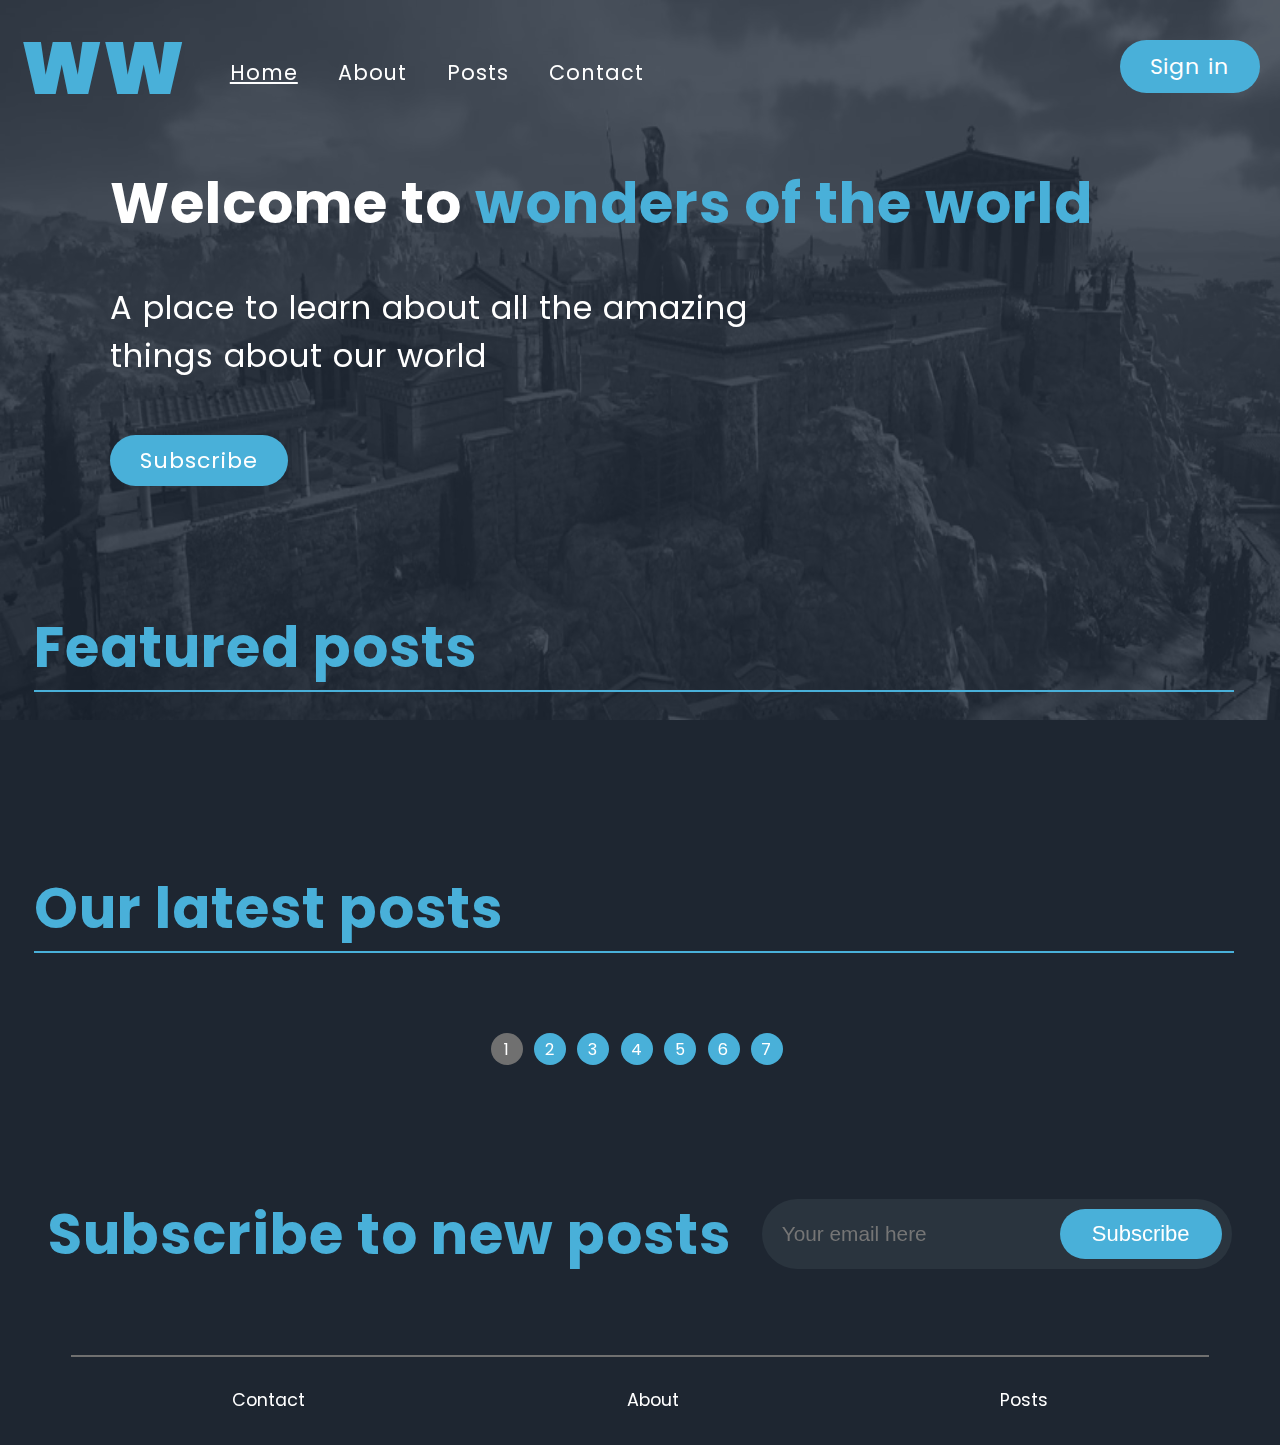
<file: index.html>
<!DOCTYPE html>
<html lang="en">
  <head>
    <meta charset="UTF-8" />
    <meta http-equiv="X-UA-Compatible" content="IE=edge" />
    <meta name="viewport" content="width=device-width, initial-scale=1.0" />
    <title>Home || Wonders of the world blog</title>
    <meta
      name="description"
      content="Wonders of the world is a place to discover and explore amazing and interesting things about our ancestors and the influence their actions had on us today"
    />
    <link rel="stylesheet" href="styles/style.css" />
    <link rel="stylesheet" href="styles/index.css" />
    <link rel="stylesheet" href="styles/media.css" />
    <link rel="preconnect" href="https://fonts.googleapis.com" />
    <link rel="preconnect" href="https://fonts.gstatic.com" crossorigin />
    <link
      href="https://fonts.googleapis.com/css2?family=Poppins:ital,wght@0,500;1,900&display=swap"
      rel="stylesheet"
    />
    <!-- Hotjar Tracking Code for Wonders of the world -->
    <script>
      (function (h, o, t, j, a, r) {
        h.hj =
          h.hj ||
          function () {
            (h.hj.q = h.hj.q || []).push(arguments);
          };
        h._hjSettings = { hjid: 3344085, hjsv: 6 };
        a = o.getElementsByTagName("head")[0];
        r = o.createElement("script");
        r.async = 1;
        r.src = t + h._hjSettings.hjid + j + h._hjSettings.hjsv;
        a.appendChild(r);
      })(window, document, "https://static.hotjar.com/c/hotjar-", ".js?sv=");
    </script>
  </head>
  <body>
    <!-- nav section with hero img -->
    <header>
      <div class="hero">
        <img
          src="assets/pictures/Akropolis_Sanctuary.jpg"
          alt="representation of the ancient acropolis"
        />
      </div>
      <div class="logo" title="Back to Home page">
        <a href="index.html">WW</a>
      </div>
      <input type="checkbox" id="hamburger" />
      <label for="hamburger" aria-label="main-menu">
        <span class="bar1"></span>
        <span class="bar2"></span>
        <span class="bar3"></span
      ></label>
      <nav class="nav">
        <ul>
          <li>
            <a class="active" href="index.html" title="Home page">Home</a>
          </li>
          <li><a href="about.html" title="About page">About</a></li>
          <li><a href="posts.html" title="Posts page">Posts</a></li>
          <li><a href="contact.html" title="Contact page">Contact</a></li>
          <li>
            <a class="cta posfix" href="sign.html" title="Sign in page"
              >Sign in</a
            >
          </li>
        </ul>
      </nav>
    </header>
    <main>
      <!-- welcoming section h1 p subscribe button -->
      <section class="welcome">
        <h1>Welcome to <span class="blue">wonders of the world</span></h1>
        <p class="margin-bot">A place to learn about all the amazing</p>
        <p class="margin-top">things about our world</p>
        <div class="subscribe">
          <a class="cta" href="" title="Subscribe to our blog">Subscribe</a>
        </div>
      </section>
      <!-- featured section -->
      <section class="featured">
        <h2 class="heading">Featured posts</h2>
        <div class="featured-container"></div>
      </section>
      <!-- latest posts with carousel -->
      <section class="latest-posts">
        <h2 class="heading">Our latest posts</h2>
        <div class="slider-container">
          <div class="slider">
            <div class="slides"></div>
            <a class="sliderButtons black" href="#slide-1" title="Post 1">1</a>
            <a class="sliderButtons" href="#slide-2" title="Post 2">2</a>
            <a class="sliderButtons" href="#slide-3" title="Post 3">3</a>
            <a class="sliderButtons" href="#slide-4" title="Post 4">4</a>
            <a class="sliderButtons" href="#slide-5" title="Post 5">5</a>
            <a class="sliderButtons" href="#slide-6" title="Post 6">6</a>
            <a class="sliderButtons" href="#slide-7" title="Post 7">7</a>
          </div>
        </div>
      </section>
      <!-- subscribe here section form  -->
      <section class="subscribe-here">
        <h2 class="heading text-align-left-center">Subscribe to new posts</h2>
        <form action="post">
          <label for="subscribe-mail"></label>
          <input
            type="email"
            id="subscribe-mail"
            name="subscribe-mail"
            placeholder="Your email here"
            title="Subscribe to our blog"
          />
          <button class="cta" disabled>Subscribe</button>
        </form>
      </section>
    </main>
    <!-- footer -->
    <footer>
      <div><a href="contact.html" title="Contact page">Contact</a></div>
      <div><a href="about.html" title="About page">About</a></div>
      <div><a href="posts.html" title="Posts page">Posts</a></div>
    </footer>
    <script src="js/index.js"></script>
  </body>
</html>
</file>
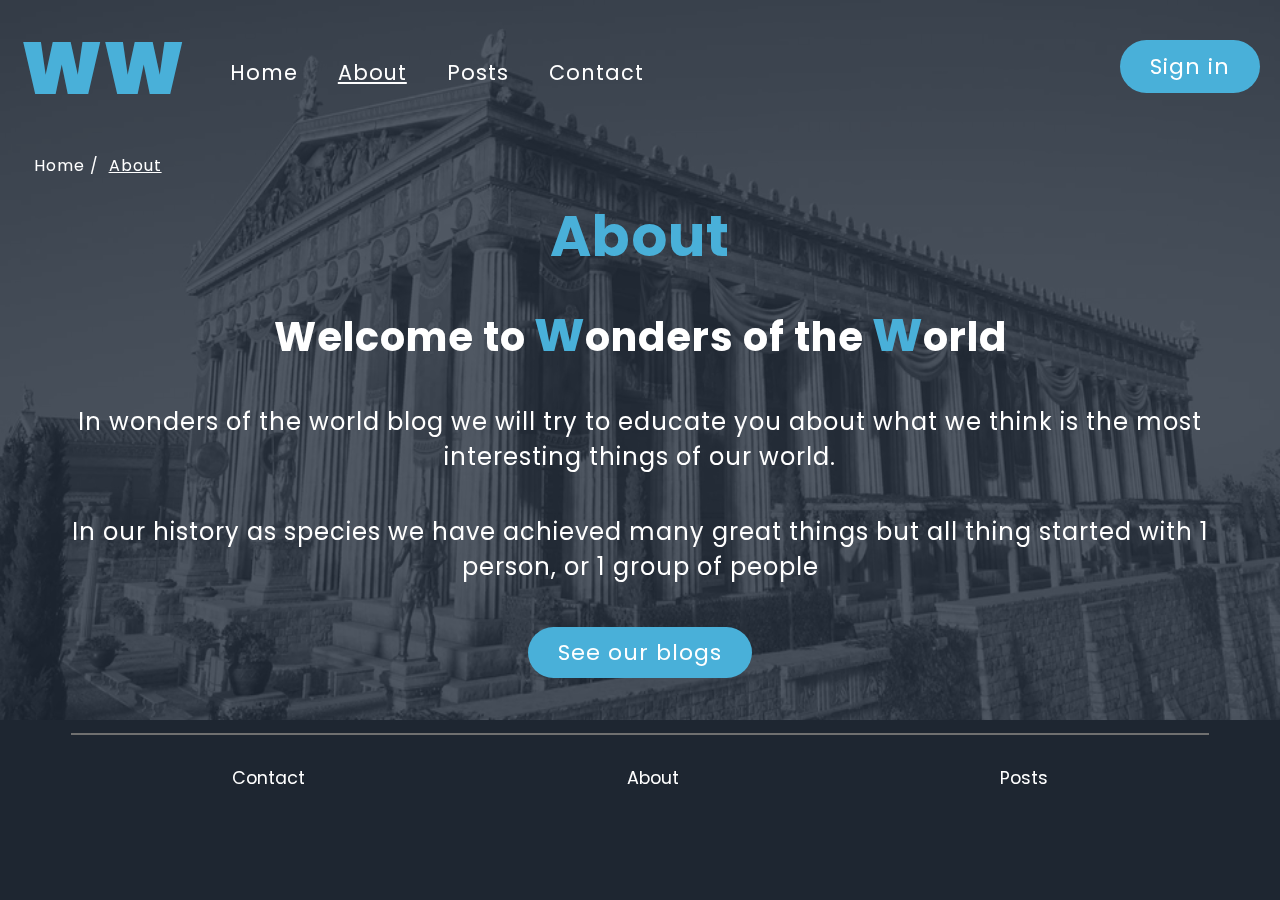
<file: about.html>
<!DOCTYPE html>
<html lang="en">
  <head>
    <meta charset="UTF-8" />
    <meta http-equiv="X-UA-Compatible" content="IE=edge" />
    <meta name="viewport" content="width=device-width, initial-scale=1.0" />
    <title>About || Wonders of the world blog</title>
    <meta
      name="description"
      content="Learn a bit about us, about wonders of the world blog and what we stand for"
    />
    <link rel="stylesheet" href="styles/style.css" />
    <link rel="stylesheet" href="styles/about.css" />
    <link rel="stylesheet" href="styles/media.css" />
    <link rel="preconnect" href="https://fonts.googleapis.com" />
    <link rel="preconnect" href="https://fonts.gstatic.com" crossorigin />
    <link
      href="https://fonts.googleapis.com/css2?family=Poppins:ital,wght@0,500;1,900&display=swap"
      rel="stylesheet"
    />
    <!-- Hotjar Tracking Code for Wonders of the world -->
    <script>
      (function (h, o, t, j, a, r) {
        h.hj =
          h.hj ||
          function () {
            (h.hj.q = h.hj.q || []).push(arguments);
          };
        h._hjSettings = { hjid: 3344085, hjsv: 6 };
        a = o.getElementsByTagName("head")[0];
        r = o.createElement("script");
        r.async = 1;
        r.src = t + h._hjSettings.hjid + j + h._hjSettings.hjsv;
        a.appendChild(r);
      })(window, document, "https://static.hotjar.com/c/hotjar-", ".js?sv=");
    </script>
  </head>
  <body>
    <!-- nav with hero img -->
    <header>
      <div class="hero">
        <img
          src="assets/pictures/Parthenon_2.jpg"
          alt="representation of the ancient acropolis"
        />
      </div>
      <div class="logo">
        <a href="index.html" title="Back to Home page">WW</a>
      </div>
      <input type="checkbox" id="hamburger" />
      <label for="hamburger" aria-label="main-menu">
        <span class="bar1"></span>
        <span class="bar2"></span>
        <span class="bar3"></span
      ></label>
      <nav class="nav">
        <ul>
          <li><a href="index.html" title="Home page">Home</a></li>
          <li>
            <a class="active" href="about.html" title="About page">About</a>
          </li>
          <li><a href="posts.html" title="Posts page">Posts</a></li>
          <li><a href="contact.html" title="Contact page">Contact</a></li>
          <li>
            <a class="cta posfix" href="sign.html" title="Sign in page"
              >Sign in</a
            >
          </li>
        </ul>
      </nav>
    </header>
    <main>
      <!-- breadcrumbs -->
      <section class="breadcrumbs">
        <a href="index.html" title="Back to Home page">Home /</a>
        <p class="active">About</p>
      </section>
      <!-- main about section h1 h3 p -->
      <section class="about-header-and-paragraph">
        <h1 class="heading">About</h1>
        <h3>
          Welcome to <span class="blue biggerFont">w</span>onders of the
          <span class="blue biggerFont">w</span>orld
        </h3>
        <p>
          In wonders of the world blog we will try to educate you about what we
          think is the most interesting things of our world.
        </p>
        <p>
          In our history as species we have achieved many great things but all
          thing started with 1 person, or 1 group of people
        </p>
        <div class="about-cta-container">
          <a href="posts.html" class="cta">See our blogs</a>
        </div>
      </section>
    </main>
    <!-- footer -->
    <footer>
      <div><a href="contact.html" title="Contact page">Contact</a></div>
      <div><a href="about.html" title="About page">About</a></div>
      <div><a href="posts.html" title="Blogs page">Posts</a></div>
    </footer>
  </body>
</html>
</file>
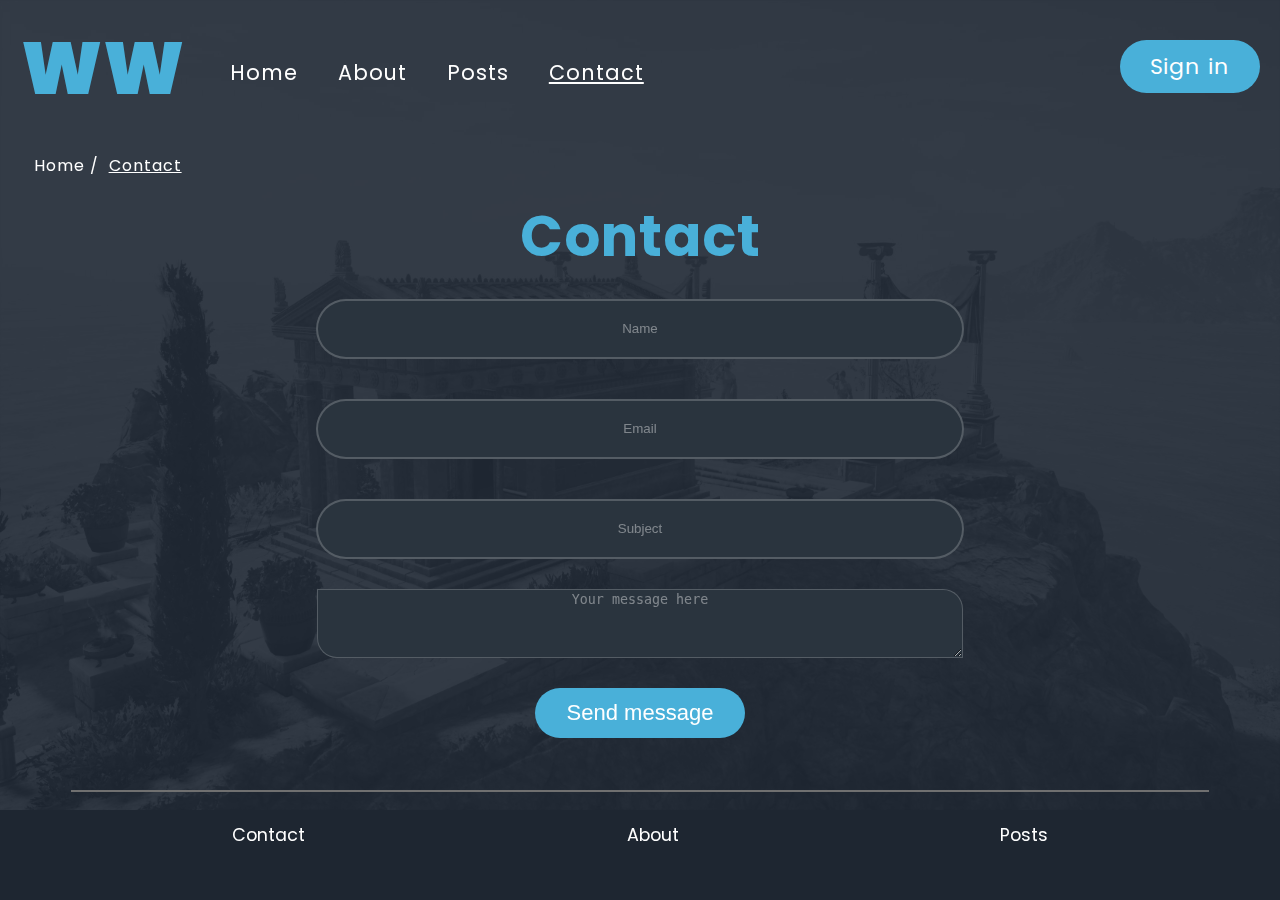
<file: contact.html>
<!DOCTYPE html>
<html lang="en">
  <head>
    <meta charset="UTF-8" />
    <meta http-equiv="X-UA-Compatible" content="IE=edge" />
    <meta name="viewport" content="width=device-width, initial-scale=1.0" />
    <title>Contact || Wonders of the world blog</title>
    <meta
      name="description"
      content="Reach out to us with any question you might have, we are pleased to answer to you"
    />
    <link rel="stylesheet" href="styles/style.css" />
    <link rel="stylesheet" href="styles/contact.css" />
    <link rel="stylesheet" href="styles/media.css" />
    <link rel="preconnect" href="https://fonts.googleapis.com" />
    <link rel="preconnect" href="https://fonts.gstatic.com" crossorigin />
    <link
      href="https://fonts.googleapis.com/css2?family=Poppins:ital,wght@0,500;1,900&display=swap"
      rel="stylesheet"
    />
    <!-- Hotjar Tracking Code for Wonders of the world -->
    <script>
      (function (h, o, t, j, a, r) {
        h.hj =
          h.hj ||
          function () {
            (h.hj.q = h.hj.q || []).push(arguments);
          };
        h._hjSettings = { hjid: 3344085, hjsv: 6 };
        a = o.getElementsByTagName("head")[0];
        r = o.createElement("script");
        r.async = 1;
        r.src = t + h._hjSettings.hjid + j + h._hjSettings.hjsv;
        a.appendChild(r);
      })(window, document, "https://static.hotjar.com/c/hotjar-", ".js?sv=");
    </script>
  </head>
  <body>
    <header>
      <!-- nav secrtion with hero  -->
      <div class="hero">
        <img
          id="special-hero"
          src="assets/pictures/Altar_of_Aphrodite.jpg"
          alt="representation of the ancient acropolis"
        />
      </div>
      <div class="logo">
        <a href="index.html" title="Back to home page">WW</a>
      </div>
      <input type="checkbox" id="hamburger" />
      <label for="hamburger" aria-label="main-menu">
        <span class="bar1"></span>
        <span class="bar2"></span>
        <span class="bar3"></span
      ></label>
      <nav class="nav">
        <ul>
          <li><a href="index.html" title="Home page">Home</a></li>
          <li><a href="about.html" title="About page">About</a></li>
          <li><a href="posts.html" title="Posts page">Posts</a></li>
          <li>
            <a class="active" href="contact.html" title="Contact page"
              >Contact</a
            >
          </li>
          <li>
            <a class="cta posfix" href="sign.html" title="Sign in page"
              >Sign in</a
            >
          </li>
        </ul>
      </nav>
    </header>
    <main>
      <!-- breadcrumbs -->
      <section class="breadcrumbs">
        <a href="index.html" title="Back to home page">Home /</a>
        <p class="active">Contact</p>
      </section>
      <!-- contact forms -->
      <section class="contact-forms">
        <h1 class="heading">Contact</h1>
        <h2 class="success">FORM SENDED SUCCESSFULLY</h2>
        <form action="post" id="contactForm">
          <div class="msg name-msg">
            <p>Should be more than 5 characters long</p>
          </div>
          <input
            type="text"
            id="contact-name"
            name="contact-name"
            placeholder="Name"
            title="Please fill this with your name"
            required
          />
          <div class="msg email-msg">
            <p>Must be a valid email address</p>
          </div>
          <input
            type="email"
            id="contact-email"
            name="contact-email"
            placeholder="Email"
            title="Please fill this with your email"
            required
          />
          <div class="msg subject-msg">
            <p>Should be more than 15 characters long</p>
          </div>
          <input
            type="text"
            id="contact-subject"
            name="contact-subject"
            placeholder="Subject"
            title="Please fill this with your subject title"
            required
          />
          <div class="msg details-msg">
            <p>Should be more than 25 characters long</p>
          </div>
          <textarea
            name="contact-message"
            id="contact-message"
            placeholder="Your message here"
            title="Please fill this with your main message"
            cols="30"
            rows="10"
            required
          ></textarea>
          <button class="cta contact-cta">Send message</button>
        </form>
      </section>
    </main>
    <!-- footer section -->
    <footer>
      <div><a href="contact.html" title="Contact page">Contact</a></div>
      <div><a href="about.html" title="About page">About</a></div>
      <div><a href="posts.html" title="Blogs page">Posts</a></div>
    </footer>
    <script src="js/contact.js"></script>
  </body>
</html>
</file>
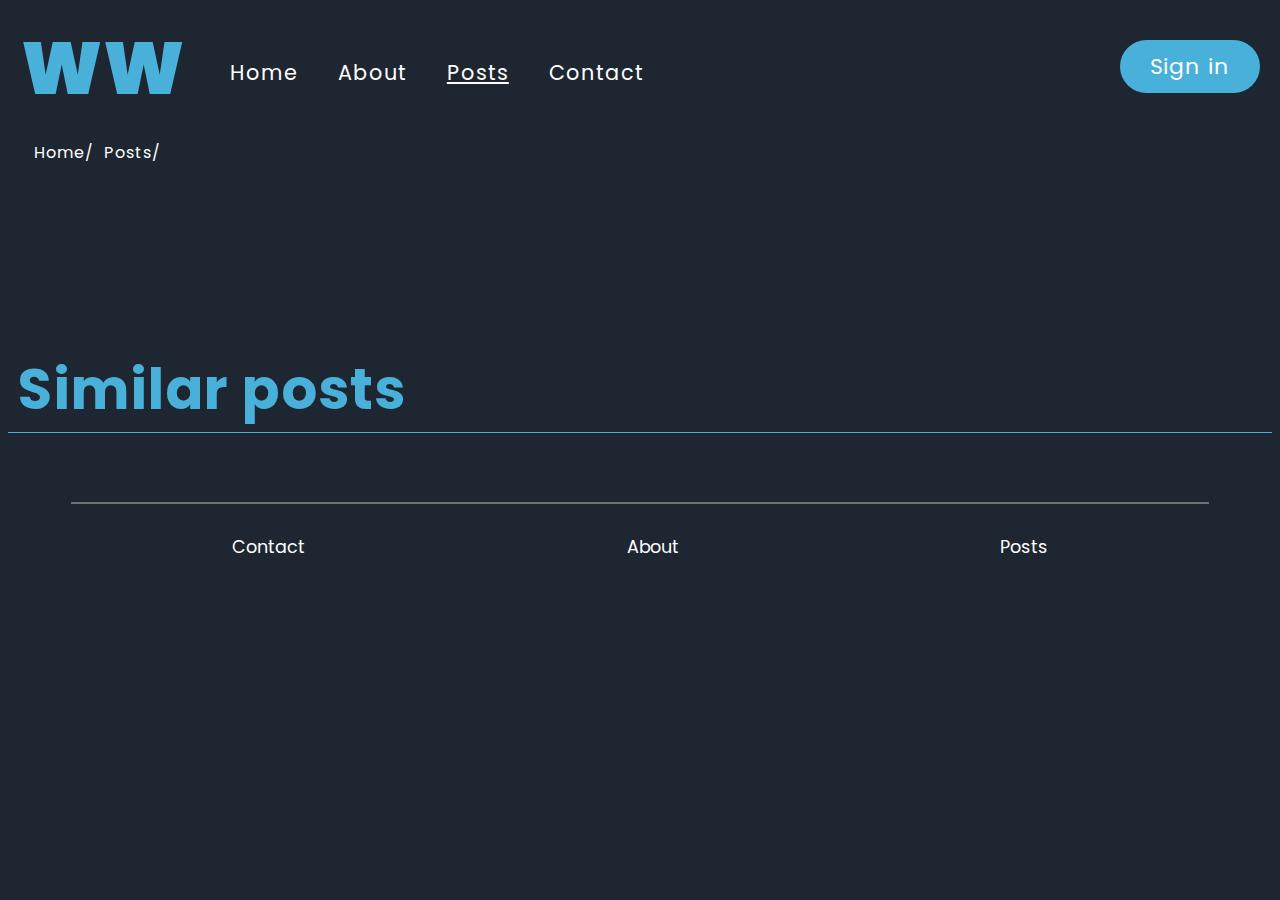
<file: details.html>
<!DOCTYPE html>
<html lang="en">
  <head>
    <meta charset="UTF-8" />
    <meta http-equiv="X-UA-Compatible" content="IE=edge" />
    <meta name="viewport" content="width=device-width, initial-scale=1.0" />
    <title>Title of the specific post || Wonders of the world blog</title>
    <meta
      name="description"
      content="short description of what the the user will read"
    />
    <link rel="stylesheet" href="styles/style.css" />
    <link rel="stylesheet" href="styles/detail.css" />
    <link rel="stylesheet" href="styles/media.css" />
    <link rel="preconnect" href="https://fonts.googleapis.com" />
    <link rel="preconnect" href="https://fonts.gstatic.com" crossorigin />
    <link
      href="https://fonts.googleapis.com/css2?family=Poppins:ital,wght@0,500;1,900&display=swap"
      rel="stylesheet"
    />
    <!-- Hotjar Tracking Code for Wonders of the world -->
    <script>
      (function (h, o, t, j, a, r) {
        h.hj =
          h.hj ||
          function () {
            (h.hj.q = h.hj.q || []).push(arguments);
          };
        h._hjSettings = { hjid: 3344085, hjsv: 6 };
        a = o.getElementsByTagName("head")[0];
        r = o.createElement("script");
        r.async = 1;
        r.src = t + h._hjSettings.hjid + j + h._hjSettings.hjsv;
        a.appendChild(r);
      })(window, document, "https://static.hotjar.com/c/hotjar-", ".js?sv=");
    </script>
  </head>
  <body>
    <header>
      <!-- nav section with hero img -->
      <div class="logo" title="Back to Home page">
        <a href="index.html">WW</a>
      </div>
      <input type="checkbox" id="hamburger" />
      <label for="hamburger" aria-label="main-menu">
        <span class="bar1"></span>
        <span class="bar2"></span>
        <span class="bar3"></span
      ></label>
      <nav class="nav">
        <ul>
          <li>
            <a href="index.html" title="Home page">Home</a>
          </li>
          <li><a href="about.html" title="About page">About</a></li>
          <li>
            <a class="active" href="posts.html" title="Posts page">Posts</a>
          </li>
          <li><a href="contact.html" title="Contact page">Contact</a></li>
          <li>
            <a class="cta posfix" href="sign.html" title="Sign in page"
              >Sign in</a
            >
          </li>
        </ul>
      </nav>
    </header>
    <main>
      <!-- breadcrumbs -->
      <section class="breadcrumbs">
        <a href="index.html" title="Back to Home page">Home/</a>
        <a href="posts.html" title="Back to posts page">Posts/</a>
        <p class="active activeBreadcrumb"></p>
      </section>
      <!-- blog page h1 img and short details section -->
      <section class="blogSpesificSection">
        <p class="shortDescription"></p>
      </section>
      <section class="mainPostContent"></section>
      <!-- similar posts section -->
      <section class="similarPosts">
        <h1 class="heading">Similar posts</h1>
        <div class="similarPostsContainer"></div>
      </section>
    </main>
    <footer>
      <div><a href="contact.html" title="Contact page">Contact</a></div>
      <div><a href="about.html" title="About page">About</a></div>
      <div><a href="posts.html" title="Posts page">Posts</a></div>
    </footer>
    <script src="js/details.js"></script>
  </body>
</html>
</file>
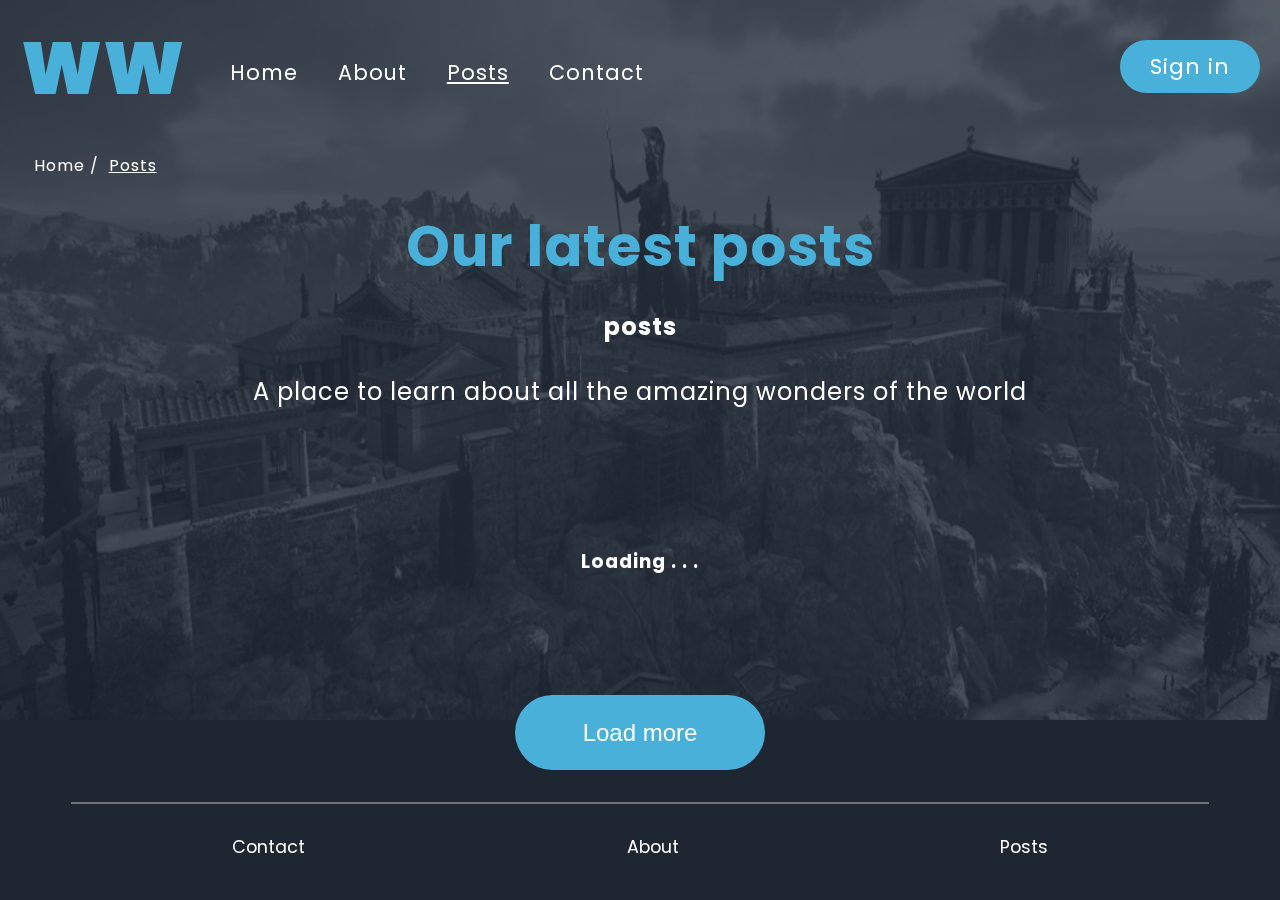
<file: posts.html>
<!DOCTYPE html>
<html lang="en">
  <head>
    <meta charset="UTF-8" />
    <meta http-equiv="X-UA-Compatible" content="IE=edge" />
    <meta name="viewport" content="width=device-width, initial-scale=1.0" />
    <title>Latest posts || Wonders of the world blog</title>
    <meta
      name="description"
      content="Here is the list of our most recent posts"
    />
    <link rel="stylesheet" href="styles/style.css" />
    <link rel="stylesheet" href="styles/posts.css" />
    <link rel="stylesheet" href="styles/media.css" />
    <link rel="preconnect" href="https://fonts.googleapis.com" />
    <link rel="preconnect" href="https://fonts.gstatic.com" crossorigin />
    <link
      href="https://fonts.googleapis.com/css2?family=Poppins:ital,wght@0,500;1,900&display=swap"
      rel="stylesheet"
    />
    <!-- Hotjar Tracking Code for Wonders of the world -->
    <script>
      (function (h, o, t, j, a, r) {
        h.hj =
          h.hj ||
          function () {
            (h.hj.q = h.hj.q || []).push(arguments);
          };
        h._hjSettings = { hjid: 3344085, hjsv: 6 };
        a = o.getElementsByTagName("head")[0];
        r = o.createElement("script");
        r.async = 1;
        r.src = t + h._hjSettings.hjid + j + h._hjSettings.hjsv;
        a.appendChild(r);
      })(window, document, "https://static.hotjar.com/c/hotjar-", ".js?sv=");
    </script>
  </head>
  <body>
    <header>
      <!-- nav section with hero img -->
      <div class="hero">
        <img
          src="assets/pictures/Akropolis_Sanctuary.jpg"
          alt="representation of the ancient acropolis"
        />
      </div>
      <div class="logo" title="Back to Home page">
        <a href="index.html">WW</a>
      </div>
      <input type="checkbox" id="hamburger" />
      <label for="hamburger" aria-label="main-menu">
        <span class="bar1"></span>
        <span class="bar2"></span>
        <span class="bar3"></span
      ></label>
      <nav class="nav">
        <ul>
          <li>
            <a href="index.html" title="Home page">Home</a>
          </li>
          <li><a href="about.html" title="About page">About</a></li>
          <li>
            <a class="active" href="posts.html" title="Posts page">Posts</a>
          </li>
          <li><a href="contact.html" title="Contact page">Contact</a></li>
          <li>
            <a class="cta posfix" href="sign.html" title="Sign in page"
              >Sign in</a
            >
          </li>
        </ul>
      </nav>
    </header>
    <main>
      <!-- breadcrumbs -->
      <section class="breadcrumbs">
        <a href="index.html" title="Back to Home page">Home /</a>
        <p class="active">Posts</p>
      </section>
      <!-- posts heading with dynamic number os posts -->
      <section class="post-titles-paragraph">
        <h1 class="heading">Our latest posts</h1>
        <h2 class="numberOfPosts">posts</h2>
        <p>A place to learn about all the amazing wonders of the world</p>
      </section>
      <section class="posts-list-container">
        <h3>Loading . . .</h3>
      </section>
      <!-- load more button -->
      <button class="cta loadMore">Load more</button>
    </main>
    <!-- footer -->
    <footer>
      <div><a href="contact.html" title="Contact page">Contact</a></div>
      <div><a href="about.html" title="About page">About</a></div>
      <div><a href="posts.html" title="Posts page">Posts</a></div>
    </footer>
    <script src="js/posts.js"></script>
  </body>
</html>
</file>
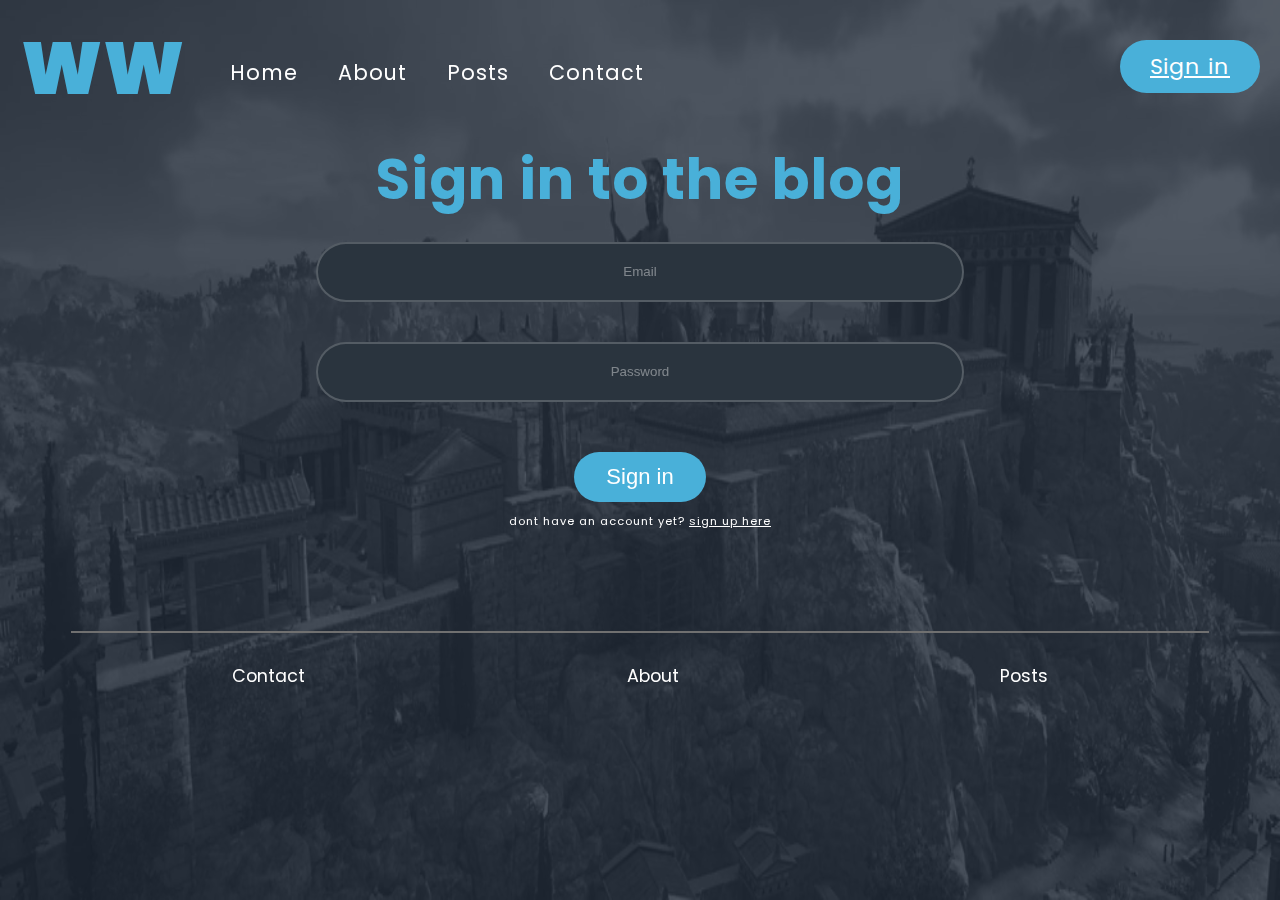
<file: sign.html>
<!DOCTYPE html>
<html lang="en">
  <head>
    <meta charset="UTF-8" />
    <meta http-equiv="X-UA-Compatible" content="IE=edge" />
    <meta name="viewport" content="width=device-width, initial-scale=1.0" />
    <title>Sign in || Wonders of the world blog</title>
    <meta name="description" content="Sign in to your acount" />
    <link rel="stylesheet" href="styles/style.css" />
    <link rel="stylesheet" href="styles/contact.css" />
    <link rel="stylesheet" href="styles/media.css" />
    <link rel="preconnect" href="https://fonts.googleapis.com" />
    <link rel="preconnect" href="https://fonts.gstatic.com" crossorigin />
    <link
      href="https://fonts.googleapis.com/css2?family=Poppins:ital,wght@0,500;1,900&display=swap"
      rel="stylesheet"
    />
    <!-- Hotjar Tracking Code for Wonders of the world -->
    <script>
      (function (h, o, t, j, a, r) {
        h.hj =
          h.hj ||
          function () {
            (h.hj.q = h.hj.q || []).push(arguments);
          };
        h._hjSettings = { hjid: 3344085, hjsv: 6 };
        a = o.getElementsByTagName("head")[0];
        r = o.createElement("script");
        r.async = 1;
        r.src = t + h._hjSettings.hjid + j + h._hjSettings.hjsv;
        a.appendChild(r);
      })(window, document, "https://static.hotjar.com/c/hotjar-", ".js?sv=");
    </script>
  </head>
  <body>
    <!-- nav with hero img -->
    <header>
      <div class="hero" id="special-hero-sign-in">
        <img
          src="assets/pictures/Akropolis_Sanctuary.jpg"
          alt="representation of the ancient acropolis"
        />
      </div>
      <div class="logo" title="Back to Home page">
        <a href="index.html">WW</a>
      </div>
      <input type="checkbox" id="hamburger" />
      <label for="hamburger" aria-label="main-menu">
        <span class="bar1"></span>
        <span class="bar2"></span>
        <span class="bar3"></span
      ></label>
      <nav class="nav">
        <ul>
          <li>
            <a href="index.html" title="Home page">Home</a>
          </li>
          <li><a href="about.html" title="About page">About</a></li>
          <li><a href="posts.html" title="Posts page">Posts</a></li>
          <li><a href="contact.html" title="Contact page">Contact</a></li>
          <li>
            <a class="cta posfix active" href="sign.html" title="Sign in page"
              >Sign in</a
            >
          </li>
        </ul>
      </nav>
    </header>
    <main>
      <!-- sign in forms -->
      <section class="sign-in-container">
        <h1 class="heading">Sign in to the blog</h1>
        <form action="post">
          <input
            type="mail"
            name="sign-in-mail"
            id="sign-in-mail"
            placeholder="Email"
          />
          <input
            type="password"
            id="sign-in-password"
            name="sign-in-password"
            placeholder="Password"
          />
          <button class="cta sign-in-button">Sign in</button>
          <p>
            dont have an account yet? <a href="signUp.html">sign up here</a>
          </p>
        </form>
      </section>
    </main>
    <!-- footer -->
    <footer>
      <div><a href="contact.html" title="Contact page">Contact</a></div>
      <div><a href="about.html" title="About page">About</a></div>
      <div><a href="posts.html" title="Posts page">Posts</a></div>
    </footer>
  </body>
</html>
</file>
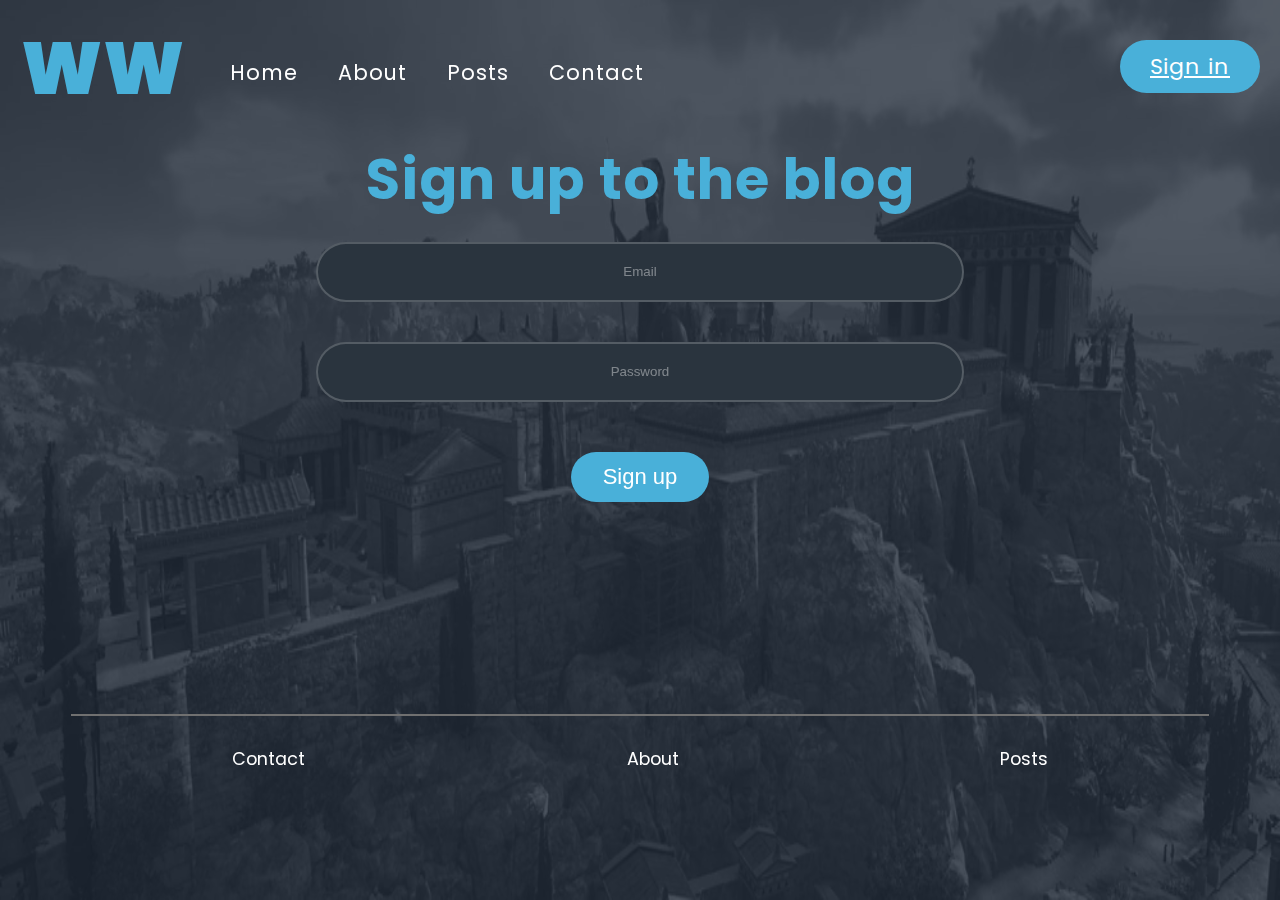
<file: signUp.html>
<!DOCTYPE html>
<html lang="en">
  <head>
    <meta charset="UTF-8" />
    <meta http-equiv="X-UA-Compatible" content="IE=edge" />
    <meta name="viewport" content="width=device-width, initial-scale=1.0" />
    <title>Sign up || Wonders of the world blog</title>
    <meta
      name="description"
      content="If you allready dont have an account, sign up here to our blog"
    />
    <link rel="stylesheet" href="styles/style.css" />
    <link rel="stylesheet" href="styles/contact.css" />
    <link rel="stylesheet" href="styles/media.css" />
    <link rel="preconnect" href="https://fonts.googleapis.com" />
    <link rel="preconnect" href="https://fonts.gstatic.com" crossorigin />
    <link
      href="https://fonts.googleapis.com/css2?family=Poppins:ital,wght@0,500;1,900&display=swap"
      rel="stylesheet"
    />
    <!-- Hotjar Tracking Code for Wonders of the world -->
    <script>
      (function (h, o, t, j, a, r) {
        h.hj =
          h.hj ||
          function () {
            (h.hj.q = h.hj.q || []).push(arguments);
          };
        h._hjSettings = { hjid: 3344085, hjsv: 6 };
        a = o.getElementsByTagName("head")[0];
        r = o.createElement("script");
        r.async = 1;
        r.src = t + h._hjSettings.hjid + j + h._hjSettings.hjsv;
        a.appendChild(r);
      })(window, document, "https://static.hotjar.com/c/hotjar-", ".js?sv=");
    </script>
  </head>
  <body>
    <!-- nav with hero img -->
    <header>
      <div class="hero" id="special-hero-sign-up">
        <img
          src="assets/pictures/Akropolis_Sanctuary.jpg"
          alt="representation of the ancient acropolis"
        />
      </div>
      <div class="logo" title="Back to Home page">
        <a href="index.html">WW</a>
      </div>
      <input type="checkbox" id="hamburger" />
      <label for="hamburger" aria-label="main-menu">
        <span class="bar1"></span>
        <span class="bar2"></span>
        <span class="bar3"></span
      ></label>
      <nav class="nav">
        <ul>
          <li>
            <a href="index.html" title="Home page">Home</a>
          </li>
          <li><a href="about.html" title="About page">About</a></li>
          <li><a href="posts.html" title="Posts page">Posts</a></li>
          <li><a href="contact.html" title="Contact page">Contact</a></li>
          <li>
            <a class="cta posfix active" href="sign.html" title="Sign in page"
              >Sign in</a
            >
          </li>
        </ul>
      </nav>
    </header>
    <main>
      <!-- sign in forms -->
      <section class="sign-up-container">
        <h1 class="heading">Sign up to the blog</h1>
        <form action="post">
          <input
            type="mail"
            name="sign-up-mail"
            id="sign-up-mail"
            placeholder="Email"
          />
          <input
            type="password"
            id="sign-up-password"
            name="sign-up-password"
            placeholder="Password"
          />
          <button class="cta sign-in-button">Sign up</button>
        </form>
      </section>
    </main>
    <!-- footer -->
    <footer>
      <div><a href="contact.html" title="Contact page">Contact</a></div>
      <div><a href="about.html" title="About page">About</a></div>
      <div><a href="posts.html" title="Posts page">Posts</a></div>
    </footer>
  </body>
</html>
</file>
<file: styles/style.css>
:root {
    --lightBlue: #49b0d9;
    --hover-cta: #306d85;
    --mainbgcolor: #1E2631;
    --forms: #2a343e;
    --text: #fff;
}

body {
    margin: o;
    padding: o;
    box-sizing: border-box;
    background-color: var(--mainbgcolor);
    color: var(--text);
    font-family: poppins,Arial, Helvetica, sans-serif;
    letter-spacing: 1px;
}
a {
    text-decoration: none;
    color: var(--text);
}
.heading {
    color: var(--lightBlue);
    font-size: 3rem;
}
/*          generic commom classes           */
.blue {
    color: var(--lightBlue);
}
.active {
    text-decoration: underline;
}
/*          bredcrumbs           */
.breadcrumbs {
    display: flex;
    align-items: center;
    gap: 10px;
    margin-left: 2vw;
}
/*           cta             */
.cta {
    background-color: var(--lightBlue);
    color: var(--text);
    border-radius: 50px;
    padding: 10px 30px;
    cursor: pointer;
    border-color: transparent;
    font-size: 22px;
}
.cta:hover {
    background-color: var(--hover-cta);
    border-color: transparent;
}
/*           nav            */
header {
    display: flex;
    align-items: flex-end;
    margin: 1vw;
}
.hero  img{
    width: 100%;
    height: 80vh;
    opacity: 0.25;
    mix-blend-mode: luminosity;
    position: absolute;
    z-index: -1;
    top: 0;
    left: 0;
    right: 0;
}
.logo a  {
    font-weight: 900;
    font-size: 74px;
    text-decoration: none;
    color: var(--lightBlue);
}
nav {
    display: none;
    margin-right: 20px;
    position: fixed;
    top: 100px;
    right: -15px;
    z-index: 100;
    border-radius: 30px;
    background-color: var(--mainbgcolor);
    border: 3px solid white;
}
.posfix {
    position: relative;
}
nav ul {
    display: flex;
    list-style: none;
    flex-direction: column;
    padding: 10px 25px
}
nav li {
    display: block;
    padding: 10px;
}
nav a{
    color: var(--text);
    padding: 10px;
    font-size: 1.3rem;
}
#hamburger {
    display: none;
}
#hamburger:checked ~ nav {
    display: block;
}
header label {
    cursor: pointer;
    margin-right: 20px;
    position: fixed;
    right: 10px;
    top: 60px;
    z-index: 100;
}
header label span {
    display: block;
  width: 33px;
  height: 4px;
  margin-bottom: 5px;
  position: relative;
  background: var(--text);
  border-radius: 3px;
  z-index: 1;
}

/*          card, card details and all that has to do with the card section           */
.card {
    border-radius: 16px;
    margin: 0 auto;
    width: 300px;
    max-width: 100%;
    min-height: 500px;
    overflow: hidden;
    background-image: url("../assets/pictures/the-colossus-of-rhodes_u-l-q1nkce80.jpg");
    background-size: cover !important;
  }
  
  .card-info {
    position: relative;
    width: 100%;
    height: 500px;
    background-color: var(--lightBlue);
    color: var(--text);
    transform: translateY(100%)
      translateY(-88px)
      translateZ(0);
    transition: transform 0.5s ease-out;
  }
  
  .card:hover .card-info,
  .card:hover .card-info:before {
    transform: translateY(0) translateZ(0);
  }
  
  .card-title {
    margin: 0;
    padding: 20px 0 40px 0;
    font-size: 1.6rem;
    line-height: 1;
    color: var(--text);
    text-align: center;
    border-bottom: 1px solid var(--text);
  }
  
  .card-description,
  .card-description + p {
    margin: 0;
    padding: 5px 0 0 7px;
    font-size: 18px;
    line-height: 1.5;
    text-align: left;
  }

/*              footer               */

footer {
    display: flex;
    justify-content: space-around;
    margin: 2rem auto;
    border-top: 2px solid #707070;
    padding-top: 30px;
    width: 90%;
}
footer a {
    color: var(--text);
    font-size: 1.1rem;
    padding: 20px;
    letter-spacing: 0;
}
</file>
<file: styles/index.css>
/*      welcome section with main header        */

h1 {
    font-size: 3rem;
}
.welcome {
    text-align: left;
    margin-left: 8vw;
}
.welcome p {
    font-size: 1.5rem;
}
.subscribe {
    margin: 5vw 0;
}
.margin-top {
    margin-top: 0;
}
.margin-bot {
    margin-bottom: 0;
}

/*           featured section           */
.featured {
    margin: 10vw auto;
}
.featured h2,
.latest-posts h2 {
    width: 95%;
    border-bottom: 2px solid var(--lightBlue);
    margin-left: 2vw;
}
.featured-container {
    display: flex;
    flex-direction: column;
    gap: 2rem;
    justify-content: space-between;
    align-items: center;
}
.featured-container a {
    width: 95%;
}
/*          featured section cards           */

/* this sectin has been moved to index css bc of list of post page that share css  */

  /*            latest post section with slider/carousel             */
  .slider-container {
    display: flex;
    justify-content: center;
    margin: 5vw auto;
  }
  .slider {
    width: 250px;
    text-align: center;
    overflow: hidden;
  }
  
  .slides {
    display: flex;
    overflow-x: auto;
    scroll-snap-type: x mandatory; 
    scroll-behavior: smooth;
  }
  .slides::-webkit-scrollbar {
    width: 10px;
    height: 10px;
  }
  .slides::-webkit-scrollbar-thumb {
    background: #fff;
    border-radius: 10px;
  }
  .slides::-webkit-scrollbar-track {
    background: transparent;
  }
  .slides > div {
    scroll-snap-align: start;
    width: 250px;
    height: 500px;
    margin-right: 50px;
    border-radius: 16px;
    padding-top: 40px;
  }
  
  .slider > a {
    display: inline-flex;
    width: 2rem;
    height: 2rem;
    background: var(--lightBlue);
    color: var(--text);
    align-items: center;
    justify-content: center;
    border-radius: 50%;
    margin: 1rem 0.4rem 1rem 0;
    position: relative;
  }
  .slider > a:focus {
    background: #000;
  }
  .slider > a:target {
    background-color: #000;
  }
  .slider > a:active {
    background-color: #000;
  }
  .black {
    background-color: #707070 !important;
  }

  /*       subscribe her section         */

  .subscribe-here {
    display: flex;
    align-items: center;
    justify-content: space-evenly;
    flex-direction: column;
    margin: 3rem 10px 0 10px;
  }
  .subscribe-here form {
    padding: 10px;
    background-color: var(--forms);
    border-radius: 100px;
    display: flex;
    align-items: center;
    justify-content: space-between;
    flex-wrap: nowrap;
  }
  .subscribe-here input {
    font-size: 1rem;
    width: 120px;
    background-color: transparent;
    border: none;
    color: var(--text);
    outline: 0;
    padding: 10px;
  }
  .text-align-left-center{
    text-align: center;
  }
</file>
<file: styles/media.css>
/*          media queries             */
@media (min-width: 500px) {
    .subscribe-here input {
        font-size: 1.3rem;
        width: auto;
    }
}

@media (min-width:500px) {
    .card {
        width: 350px;
    }
    .slides > div {
        width: 350px;
    }
    .slider {
        width: 350px;
    }
    h1,
    .heading {
        font-size: 3.5rem;
    }
    .welcome p {
        font-size: 2rem;
    }
}
@media (min-width: 800px) {
    nav {
        display: block;
        position: static;
        background-color: transparent;
        border: 0;
    }
    nav ul {
        flex-direction: row;
    }
    .posfix {
        position: absolute;
        right: 20px;
        top: 40px;
    }
    header label {
        display:none;
    }
    .subscribe-here {
        flex-direction: row;
    }
    .text-align-left-center {
        text-align: left;
    }
    /* detail page  */
    .blogSpesificSectio {
        grid-template-columns: repeat(4, 1fr);
    }
    .blogSpesificSection h1 {
        grid-column: 1/3;
        grid-row: 1/2;
    }
    .detailsImageContainer {
        grid-column: 3/5;
        grid-row: 1/3;
    }
    .shortDescription {
        grid-column: 1/3;
        grid-row: 2/3;
    }
}
@media (min-width: 850px) {
    .featured-container {
        flex-direction: row;
    }
    .featured-container a {
        width: 30%;
    }
    .card-title {
        font-size: 1.7rem;
        padding: 25px 0 40px 0;
      }
}
</file>
<file: styles/about.css>
.about-header-and-paragraph {
    display: flex;
    flex-direction: column;
    align-items: center;
    text-align: center;
    letter-spacing: 1px;
}
.about-header-and-paragraph h1 {
 margin: 0;
}
.about-header-and-paragraph h3 {
    font-size: 2.5rem;
    margin: 10px;
}
.about-header-and-paragraph p {
    font-size: 1.5rem;
    margin: 20px 40px;
}
.about-cta-container {
    margin: 2rem;
}
.biggerFont {
    font-size: 3.5rem;
}
</file>
<file: styles/contact.css>
/* fail messages on completing form styling */

.msg {
  display: none;
  color: red;
}
.success {
  display: none;
  color: lightgreen;
}


/*      Contact page AND sign in AND sign up page shared css       */

#special-hero {
    opacity: 0.1;
    height: 90vh;
}
#special-hero-sign-in img,
#special-hero-sign-up img {
  height: 100vh;
}
.contact-forms,
.sign-in-container,
.sign-up-container {
    display: flex;
    flex-direction: column;
    align-items: center;
    text-align: center;
}
.contact-forms h1,
.sign-in-container h1,
.sign-up-container h1 {
    margin: 0px;
}
.contact-forms form,
.sign-in-container form,
.sign-up-container form {
    display: flex;
    flex-direction: column;
    align-items: center;


}
.contact-forms input,
.sign-in-container input,
.sign-up-container input {
    margin: 20px auto;
    width: 50vw;
    background-color: var(--forms);
    border:2px solid rgba(255, 255, 255, 0.2);;
    border-radius: 100px;
    height: 6vh;
    text-align: center;
    color: var(--text);
    outline: 0;
    cursor: pointer;
}
.contact-forms input::placeholder,
.contact-forms textarea::placeholder,
.sign-in-container input::placeholder,
.sign-up-container input::placeholder {
    color: var(--text);
    opacity: 0.4;
  }

  .contact-forms textarea {
    width: 50vw;
    height: 7vh;
    margin: 10px;
    border:1px solid rgba(255, 255, 255, 0.2);;
    border-radius: 0 20px;
    background-color: var(--forms);
    color: var(--text);
    text-align: center;
    cursor: pointer;
  }
  .contact-forms textarea:focus {
    text-align: left;
    outline: 1px ridge;
    font-size: 20px;
  }
  .contact-forms input:focus,
  .sign-in-container input:focus,
  .sign-up-container input:focus {
    outline: 1px ridge;
    font-size: 20px;
  }
  .contact-forms input:hover,
  .contact-forms textarea:hover,
  .sign-in-container input:hover,
  .sign-up-container input:hover {
    background-color: var(--mainbgcolor);
  }

.contact-cta {
    margin: 20px;
}

 /*      sign in AND sign up  spesific css     */

.sign-in-container,
.sign-up-container * {
  text-align: center;
  margin-bottom: 10vh;
}
.sign-in-container p,
.sign-up-container p {
  font-size: 0.7rem;
}
.sign-in-container p a,
.sign-up-container p a {
  text-decoration: underline;
}
.sign-in-container button,
.sign-up-container button {
  margin-top: 30px;
}
</file>
<file: styles/detail.css>
#details-modified-hero img {
    opacity: 0.1;
    height: 100vh;
}

.blogSpesificSection {
    display: grid;
    gap: 20px;
    grid-template-columns: repeat( 1fr);
    justify-items: center;
    align-items: center;
    margin: 7vh 5vw;
}

.blogSpesificSection h1 {
    text-align: center;
}

.detailsImageContainer {
    cursor: pointer;
}
.detailsImageContainer img {
    border-radius: 30px;
    width: 100%;
    max-height: 400px;
    transition: all 0.4s ease-in-out 0.2s;
    z-index: 100;
}

.mainPostContent {
    margin: 7vh 5vw;
}

/* similar posts section */
.similarPosts h1 {
    border-bottom: 1px solid var(--lightBlue);
    padding-left: 10px;
}
.similarPostsContainer {
    display: flex;
    gap: 12px;
    flex-wrap: wrap;
    width: 95%;
    align-items: center;
    justify-content: space-evenly;
    margin: 0 auto;
}


/* details img enlarge class to toggle */

.enlarge {
    display: block;
    /* transform: scale(1.5);
    transition: transform 0.25s ease ; */
    height: 80%;
    width: 90% !important;
    position: fixed;
    right: 15px;
    top: 50px;
}
</file>
<file: styles/posts.css>
.post-titles-paragraph {
    text-align: center;
    display: flex;
    flex-direction: column;
}
.post-titles-paragraph h1,
.post-titles-paragraph h2 {
    margin: 10px;
}
.post-titles-paragraph p {
    margin: 20px;
    font-size: 1.5rem;
}

.posts-list-container {
    display: flex;
    flex-wrap: wrap;
    justify-content: space-evenly;
    gap: 40px;
    padding: 10px;
    margin: 10vh 0;
}
.loadMore {
    display: block;
    margin: 20px auto;
    width: 250px;
    height: 75px;
    font-size: 1.5rem;
}
</file>
